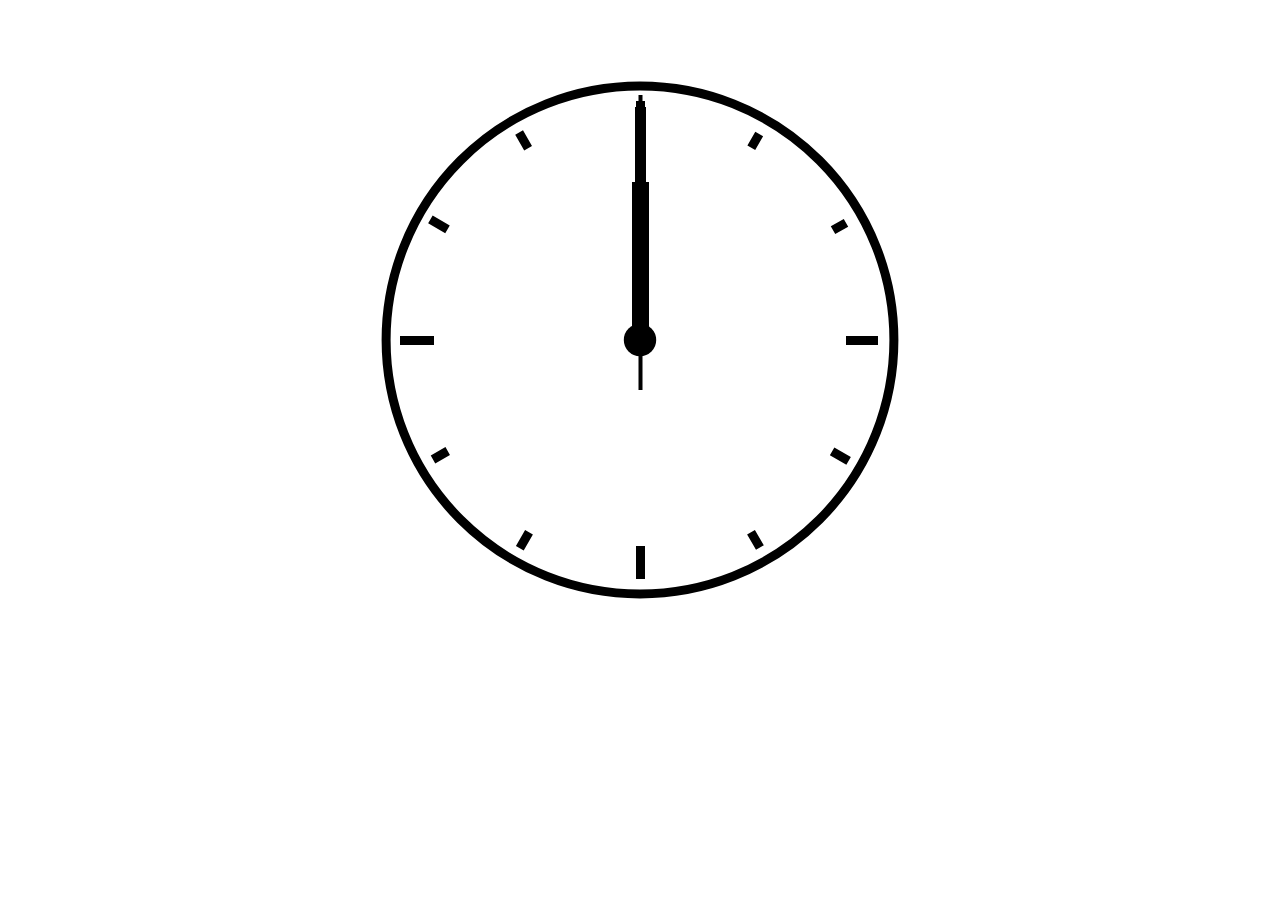
<file: clock.html>
<!DOCTYPE html>
<html lang="en-US">

<head>
    <meta charset="UTF-8">
    <meta name="viewport" content="width=device-width, initial-scale=1">
    <title>A Digital Analog Clock</title>
    <script>
    const HOURHAND = document.querySelector("#hour");
const MINUTEHAND = document.querySelector("#minute");
const SECONDHAND = document.querySelector("#second");


var date = new Date();
console.log(date);

let hr = date.getHours();
let min = date.getMinutes();
let sec = date.getSeconds();
console.log("Hour:" + hr + "Minute:" + min + "Second:" + sec);

let hrPosition = (hr*360/12) + (min*(360/60)/12);
let minPosition = (min*360/60) + (sec*(360/60)/60);
let secPosition = sec*360/60;

function runTheClock() {

	secPosition = secPosition + 6;
	minPosition = minPosition + (6/60);
	hrPosition = hrPosition + (3/360);

	HOURHAND.style.transform = "rotate(" + hrPosition + "deg)"
	MINUTEHAND.style.transform = "rotate(" + minPosition + "deg)"
	SECONDHAND.style.transform = "rotate(" + secPosition + "deg)"
}


var interval = setInterval(runTheClock, 1000);
    </script>
    <style>
        /* Layout */
.main {
    display: flex;
    padding: 2em;
    height: 90vh;
    justify-content: center;
    align-items: middle;
}

.clockbox,
#clock {
    width: 100%;
}

/* Clock styles */
.circle {
    fill: none;
    stroke: #000;
    stroke-width: 9;
    stroke-miterlimit: 10;
}

.mid-circle {
    fill: #000;
}
.hour-marks {
    fill: none;
    stroke: #000;
    stroke-width: 9;
    stroke-miterlimit: 10;
}

.hour-arm {
    fill: none;
    stroke: #000;
    stroke-width: 17;
    stroke-miterlimit: 10;
}

.minute-arm {
    fill: none;
    stroke: #000;
    stroke-width: 11;
    stroke-miterlimit: 10;
}

.second-arm {
    fill: none;
    stroke: #000;
    stroke-width: 4;
    stroke-miterlimit: 10;
}

/* Transparent box ensuring arms center properly. */
.sizing-box {
    fill: none;
}

/* Make all arms rotate around the same center point. */
/* Optional: Use transition for animation. */
#hour,
#minute,
#second {
    transform-origin: 300px 300px;
    transition: transform .5s ease-in-out;
}

    </style>
</head>

<body>
<main class="main">
    <div class="clockbox">
        <svg id="clock" xmlns="http://www.w3.org/2000/svg" width="600" height="600" viewBox="0 0 600 600">
            <g id="face">
                <circle class="circle" cx="300" cy="300" r="253.9"/>
                <path class="hour-marks" d="M300.5 94V61M506 300.5h32M300.5 506v33M94 300.5H60M411.3 107.8l7.9-13.8M493 190.2l13-7.4M492.1 411.4l16.5 9.5M411 492.3l8.9 15.3M189 492.3l-9.2 15.9M107.7 411L93 419.5M107.5 189.3l-17.1-9.9M188.1 108.2l-9-15.6"/>
                <circle class="mid-circle" cx="300" cy="300" r="16.2"/>
            </g>
            <g id="hour">
                <path class="hour-arm" d="M300.5 298V142"/>
                <circle class="sizing-box" cx="300" cy="300" r="253.9"/>
            </g>
            <g id="minute">
                <path class="minute-arm" d="M300.5 298V67"/>
                <circle class="sizing-box" cx="300" cy="300" r="253.9"/>
            </g>
            <g id="second">
                <path class="second-arm" d="M300.5 350V55"/>
                <circle class="sizing-box" cx="300" cy="300" r="253.9"/>
            </g>
        </svg>
    </div><!-- .clockbox -->
</main>

</body>

</html>
</file>
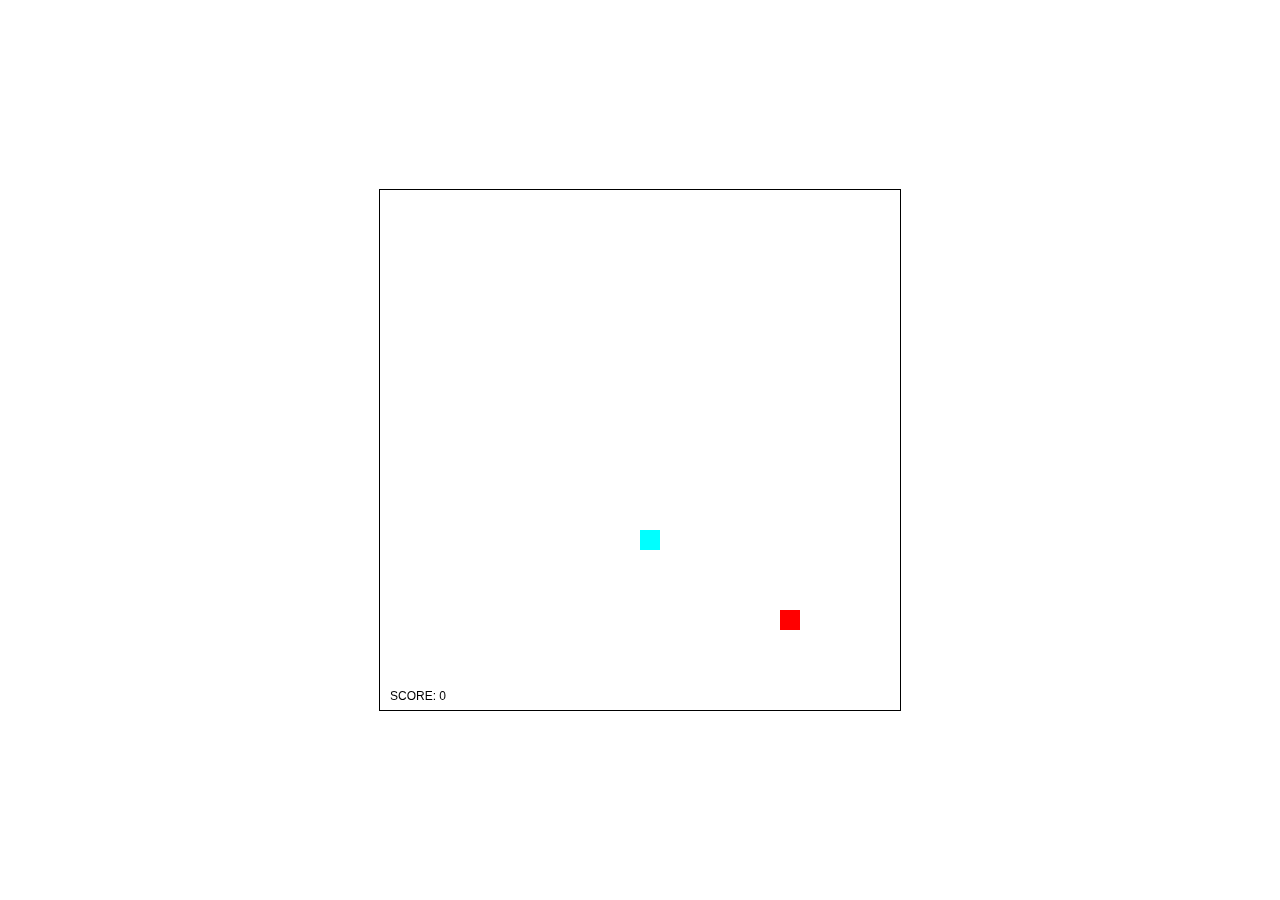
<file: game.html>
<!doctype html>
<html lang="en">
<head>
	<meta charset="UTF-8">
	<title>Simple Snake Game</title>
	
	<!-- Basic styling, centering of the canvas. -->
	<style>
	canvas {
		display: block;
		position: absolute;
		border: 1px solid #000;
		margin: auto;
		top: 0;
		bottom: 0;
		right: 0;
		left: 0;
	}
	</style>
</head>
<body>
<script>
var
/**
 * Constats
 */
COLS = 26,
ROWS = 26,
EMPTY = 0,
SNAKE = 1,
FRUIT = 2,
LEFT  = 0,
UP    = 1,
RIGHT = 2,
DOWN  = 3,
KEY_LEFT  = 37,
KEY_UP    = 38,
KEY_RIGHT = 39,
KEY_DOWN  = 40,
/**
 * Game objects
 */
canvas,	  /* HTMLCanvas */
ctx,	  /* CanvasRenderingContext2d */
keystate, /* Object, used for keyboard inputs */
frames,   /* number, used for animation */
score;	  /* number, keep track of the player score */
/**
 * Grid datastructor, usefull in games where the game world is
 * confined in absolute sized chunks of data or information.
 * 
 * @type {Object}
 */
grid = {
	width: null,  /* number, the number of columns */
	height: null, /* number, the number of rows */
	_grid: null,  /* Array<any>, data representation */
	/**
	 * Initiate and fill a c x r grid with the value of d
	 * @param  {any}    d default value to fill with
	 * @param  {number} c number of columns
	 * @param  {number} r number of rows
	 */
	init: function(d, c, r) {
		this.width = c;
		this.height = r;
		this._grid = [];
		for (var x=0; x < c; x++) {
			this._grid.push([]);
			for (var y=0; y < r; y++) {
				this._grid[x].push(d);
			}
		}
	},
	/**
	 * Set the value of the grid cell at (x, y)
	 * 
	 * @param {any}    val what to set
	 * @param {number} x   the x-coordinate
	 * @param {number} y   the y-coordinate
	 */
	set: function(val, x, y) {
		this._grid[x][y] = val;
	},
	/**
	 * Get the value of the cell at (x, y)
	 * 
	 * @param  {number} x the x-coordinate
	 * @param  {number} y the y-coordinate
	 * @return {any}   the value at the cell
	 */
	get: function(x, y) {
		return this._grid[x][y];
	}
}
/**
 * The snake, works as a queue (FIFO, first in first out) of data
 * with all the current positions in the grid with the snake id
 * 
 * @type {Object}
 */
snake = {
	direction: null, /* number, the direction */
	last: null,		 /* Object, pointer to the last element in
						the queue */
	_queue: null,	 /* Array<number>, data representation*/
	/**
	 * Clears the queue and sets the start position and direction
	 * 
	 * @param  {number} d start direction
	 * @param  {number} x start x-coordinate
	 * @param  {number} y start y-coordinate
	 */
	init: function(d, x, y) {
		this.direction = d;
		this._queue = [];
		this.insert(x, y);
	},
	/**
	 * Adds an element to the queue
	 * 
	 * @param  {number} x x-coordinate
	 * @param  {number} y y-coordinate
	 */
	insert: function(x, y) {
		// unshift prepends an element to an array
		this._queue.unshift({x:x, y:y});
		this.last = this._queue[0];
	},
	/**
	 * Removes and returns the first element in the queue.
	 * 
	 * @return {Object} the first element
	 */
	remove: function() {
		// pop returns the last element of an array
		return this._queue.pop();
	}
};
/**
 * Set a food id at a random free cell in the grid
 */
function setFood() {
	var empty = [];
	// iterate through the grid and find all empty cells
	for (var x=0; x < grid.width; x++) {
		for (var y=0; y < grid.height; y++) {
			if (grid.get(x, y) === EMPTY) {
				empty.push({x:x, y:y});
			}
		}
	}
	// chooses a random cell
	var randpos = empty[Math.round(Math.random()*(empty.length - 1))];
	grid.set(FRUIT, randpos.x, randpos.y);
}
/**
 * Starts the game
 */
function main() {
	// create and initiate the canvas element
	canvas = document.createElement("canvas");
	canvas.width = COLS*20;
	canvas.height = ROWS*20;
	ctx = canvas.getContext("2d");
	// add the canvas element to the body of the document
	document.body.appendChild(canvas);
	// sets an base font for bigger score display
	ctx.font = "12px Helvetica";
	frames = 0;
	keystate = {};
	// keeps track of the keybourd input
	document.addEventListener("keydown", function(evt) {
		keystate[evt.keyCode] = true;
	});
	document.addEventListener("keyup", function(evt) {
		delete keystate[evt.keyCode];
	});
	// intatiate game objects and starts the game loop
	init();
	loop();
}
/**
 * Resets and inits game objects
 */
function init() {
	score = 0;
	grid.init(EMPTY, COLS, ROWS);
	var sp = {x:Math.floor(COLS/2), y:ROWS-1};
	snake.init(UP, sp.x, sp.y);
	grid.set(SNAKE, sp.x, sp.y);
	setFood();
}
/**
 * The game loop function, used for game updates and rendering
 */
function loop() {
	update();
	draw();
	// When ready to redraw the canvas call the loop function
	// first. Runs about 60 frames a second
	window.requestAnimationFrame(loop, canvas);
}
/**
 * Updates the game logic
 */
function update() {
	frames++;
	// changing direction of the snake depending on which keys
	// that are pressed
	if (keystate[KEY_LEFT] && snake.direction !== RIGHT) {
		snake.direction = LEFT;
	}
	if (keystate[KEY_UP] && snake.direction !== DOWN) {
		snake.direction = UP;
	}
	if (keystate[KEY_RIGHT] && snake.direction !== LEFT) {
		snake.direction = RIGHT;
	}
	if (keystate[KEY_DOWN] && snake.direction !== UP) {
		snake.direction = DOWN;
	}
	// each five frames update the game state.
	if (frames%5 === 0) {
		// pop the last element from the snake queue i.e. the
		// head
		var nx = snake.last.x;
		var ny = snake.last.y;
		// updates the position depending on the snake direction
		switch (snake.direction) {
			case LEFT:
				nx--;
				break;
			case UP:
				ny--;
				break;
			case RIGHT:
				nx++;
				break;
			case DOWN:
				ny++;
				break;
		}
		// checks all gameover conditions
		if (0 > nx || nx > grid.width-1  ||
			0 > ny || ny > grid.height-1 ||
			grid.get(nx, ny) === SNAKE
		) {
			return init();
		}
		// check wheter the new position are on the fruit item
		if (grid.get(nx, ny) === FRUIT) {
			// increment the score and sets a new fruit position
			score++;
			setFood();
		} else {
			// take out the first item from the snake queue i.e
			// the tail and remove id from grid
			var tail = snake.remove();
			grid.set(EMPTY, tail.x, tail.y);
		}
		// add a snake id at the new position and append it to 
		// the snake queue
		grid.set(SNAKE, nx, ny);
		snake.insert(nx, ny);
	}
}
/**
 * Render the grid to the canvas.
 */
function draw() {
	// calculate tile-width and -height
	var tw = canvas.width/grid.width;
	var th = canvas.height/grid.height;
	// iterate through the grid and draw all cells
	for (var x=0; x < grid.width; x++) {
		for (var y=0; y < grid.height; y++) {
			// sets the fillstyle depending on the id of
			// each cell
			switch (grid.get(x, y)) {
				case EMPTY:
					ctx.fillStyle = "#fff";
					break;
				case SNAKE:
					ctx.fillStyle = "#0ff";
					break;
				case FRUIT:
					ctx.fillStyle = "#f00";
					break;
			}
			ctx.fillRect(x*tw, y*th, tw, th);
		}
	}
	// changes the fillstyle once more and draws the score
	// message to the canvas
	ctx.fillStyle = "#000";
	ctx.fillText("SCORE: " + score, 10, canvas.height-10);
}
// start and run the game
main();
</script>
</body>
</html>
</file>
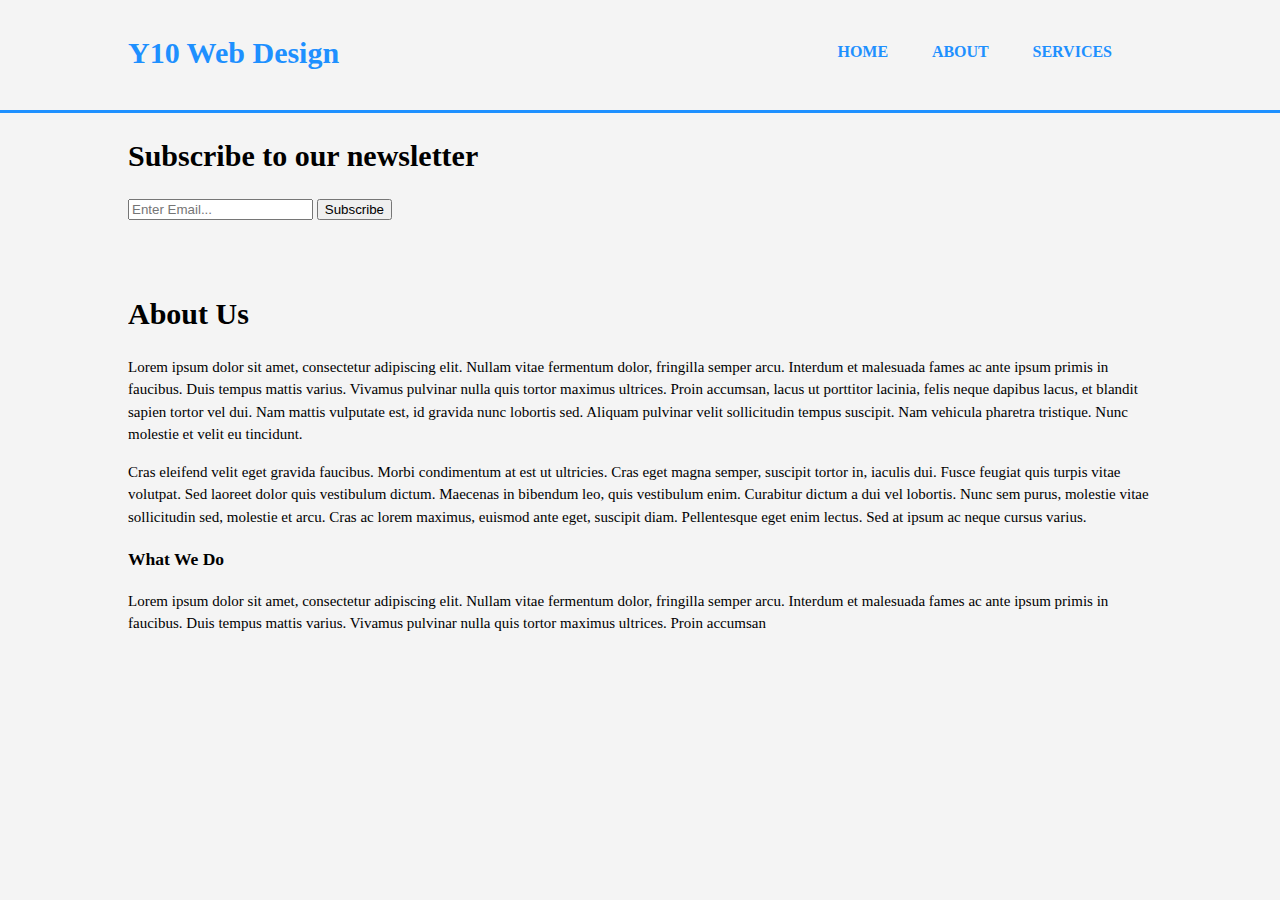
<file: pages/about.html>
<html>
    <head>
        <meta charset="utf-8">
		<meta name="viewport" content = "width=device-width">
		<meta name="description" content="Year 10 Web Design Unit">
		<meta name="keywords" content="Initial HTML and CSS trial">
		<meta name="author" content="Eugene Ye">
        <title> Y10Web </title>
        <link rel="stylesheet" href="../styles/main.css">
    </head>
   <div style="background-image:url('https://wallpapertag.com/wallpaper/full/f/7/7/143274-free-computer-science-wallpaper-1920x1200.jpg');">
    	<body>
            <header>
                <div class="container">
                    <div id="branding">
                        <h1><span class="highlight">Y10 Web Design</span></h1>
                    </div>
                    <nav>
                        <ul>
                            <li class="current">
                                <a href="../index.html">Home</a>
                                <a href="pages/about.html">About</a>
                                <a href="services.html">Services</a>
                            </li>
                        </ul>
                    </nav>
                </div>
            </header>  
            
            <section id="newsletter">
			<div class="container">
				<h1> Subscribe to our newsletter</h1>
				<form>
					<input type="email" placeholder="Enter Email...">
					<button type="submit" class = "button_1"> Subscribe</button>
				</form>
			</div>
		</section>

		<section id="main">
			<div class="container">
				<article id="main-col">
					<h1 class="page-title">
						About Us
					</h1>
						<p>Lorem ipsum dolor sit amet, consectetur adipiscing elit. Nullam vitae fermentum dolor, fringilla semper arcu. Interdum et malesuada fames ac ante ipsum primis in faucibus. Duis tempus mattis varius. Vivamus pulvinar nulla quis tortor maximus ultrices. Proin accumsan, lacus ut porttitor lacinia, felis neque dapibus lacus, et blandit sapien tortor vel dui. Nam mattis vulputate est, id gravida nunc lobortis sed. Aliquam pulvinar velit sollicitudin tempus suscipit. Nam vehicula pharetra tristique. Nunc molestie et velit eu tincidunt.<p>

						<p>Cras eleifend velit eget gravida faucibus. Morbi condimentum at est ut ultricies. Cras eget magna semper, suscipit tortor in, iaculis dui. Fusce feugiat quis turpis vitae volutpat. Sed laoreet dolor quis vestibulum dictum. Maecenas in bibendum leo, quis vestibulum enim. Curabitur dictum a dui vel lobortis. Nunc sem purus, molestie vitae sollicitudin sed, molestie et arcu. Cras ac lorem maximus, euismod ante eget, suscipit diam. Pellentesque eget enim lectus. Sed at ipsum ac neque cursus varius.</p>
				</article>

				<aside id="sidebar">
					<div class="dark">
						<h3> What We Do</h3>
							<p>Lorem ipsum dolor sit amet, consectetur adipiscing elit. Nullam vitae fermentum dolor, fringilla semper arcu. Interdum et malesuada fames ac ante ipsum primis in faucibus. Duis tempus mattis varius. Vivamus pulvinar nulla quis tortor maximus ultrices. Proin accumsan</p>
					</div>
				</aside>
			</div>
		</section>
       </body>
    </div>
</html>
</file>
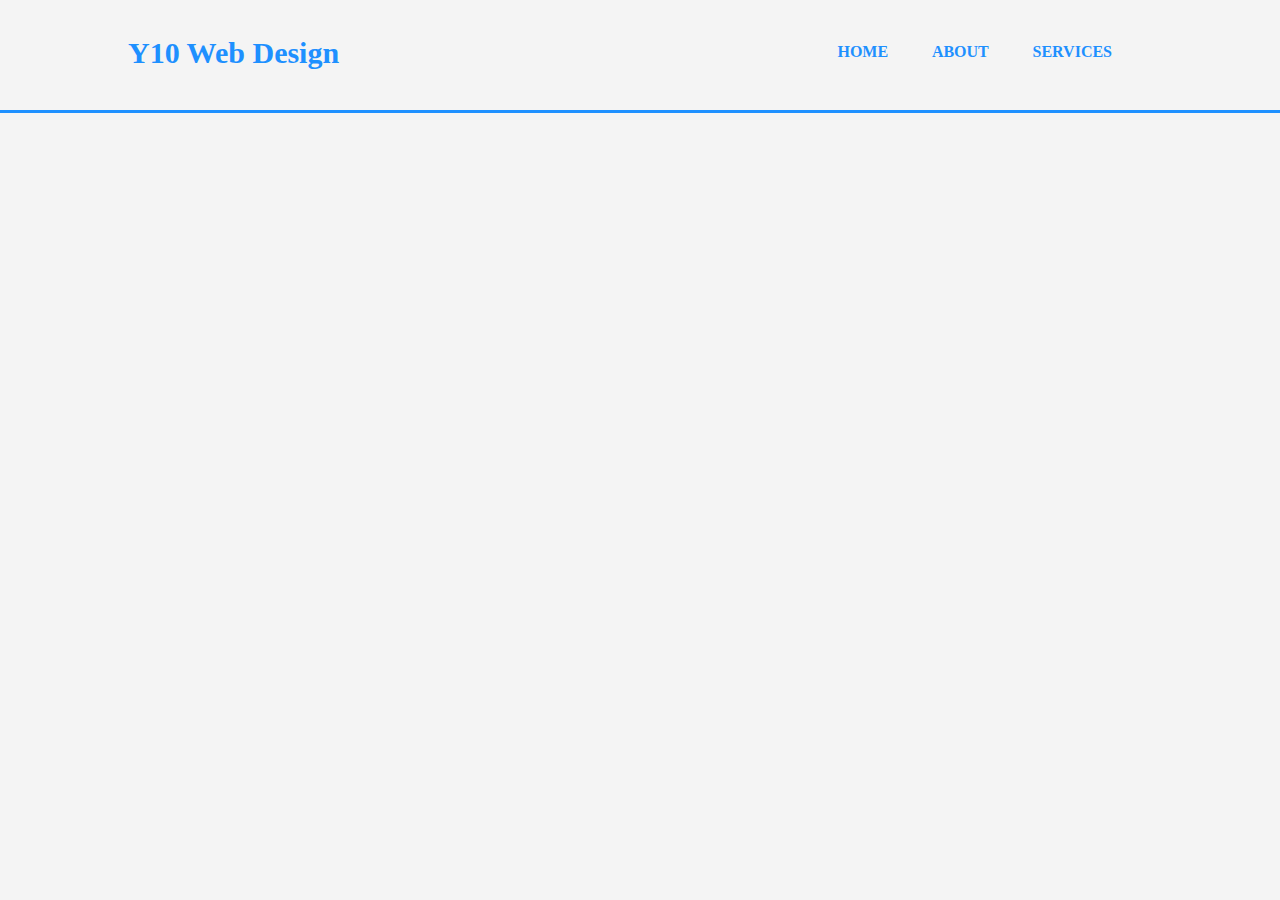
<file: pages/services.html>
<html>
    <head>
        <meta charset="utf-8">
		<meta name="viewport" content = "width=device-width">
		<meta name="description" content="Year 10 Web Design Unit">
		<meta name="keywords" content="Initial HTML and CSS trial">
		<meta name="author" content="Eugene Ye">
        <title> Y10Web </title>
        <link rel="stylesheet" href="../styles/main.css">
    </head>
   <div style="background-image:url('https://wallpapertag.com/wallpaper/full/f/7/7/143274-free-computer-science-wallpaper-1920x1200.jpg');">
    	<body>
            <header>
                <div class="container">
                    <div id="branding">
                        <h1><span class="highlight">Y10 Web Design</span></h1>
                    </div>
                    <nav>
                        <ul>
                            <li class="current">
                                <a href="../index.html">Home</a>
                                <a href="about.html">About</a>
                                <a href="services.html">Services</a>
                            </li>
                        </ul>
                    </nav>
                </div>
            </header>        
       </body>
    </div>
</html>
</file>
<file: styles/main.css>
body{
	/*font font-family: Arial, Helvetica, sans-serif;
	font-size: 15px;
	line-height: 1.5;*/
	font: 15px/1.5 Bodoni;
	padding: 0;
	margin: 0;
	background-color: #f4f4f4;
}

/* Global */
	.container {
		width: 80%;
		margin: auto;
		overflow: hidden;
        font: 15px/1.5 Bodoni;
        padding-bottom: 35;
	}

	ul{
		margin:0;
		padding: 0;
	}

/* Header */
	header {
		padding-top: 30px;
		min-height: 70px;
		border-bottom: #1E90FF 3px solid;
		font-size: 40px;
	}

	header a{
		color: #ffffff;
		text-decoration: none;
		text-transform: uppercase;
		font-size: 16px; 
		padding: 20px;
	}

	header li{
		float: left;
		display: inline;
		padding: 0 20px 0 20px
	}

	header #branding {
		float: left;
	}

	header #branding h1{
        margin: 0;	
    }

	header nav{
		float: right;
		margin-top: 10px;
	}

	header .highlight, header .current a{
		color: #1E90FF;
		font-weight: bold;
	}

	header a:hover{
		color: #cccccc
		font-weight: bold;
	}
/*Showcase*/
	#showcase{
		min-height: 200px;
		background: url('../img/showcase.jpg') no-repeat 0 -400px;
		text-align: center;
		color: #ffffff;
	}

	#showcase h1{
		margin-top: 20px;
		font-size: 55px;
	}
	#showcase p{
		font-size: 20px;
	}

/* Image */

    img{
        transition: all 0.5s;
        margin-top: 100;    
    }

    img:hover{
        transform: scale(1.25);
    }

    footer {
            padding: 20px;
            margin-top: 20px;
            color: #ffffff;
            background-color: #1E90FF;
            text-align: center;
        }

/* Email */
    .email {
        border-radius: 15px;
        padding: 10px 18px;
        font-size: 24px;

    }
/* Button */
    .button {
      display: inline-block;
      padding: 15px 25px;
      font-size: 24px;
      cursor: pointer;
      text-align: center;
      text-decoration: none;
      outline: none;
      color: #fff;
      background-color: #1E90FF;
      border: none;
      border-radius: 15px;
    }

    .button:hover {background-color: #015EFE}

    .button:active {
      background-color: #1E90FF;
      transform: translateY(4px);
    }
/* Boxes */

    #boxes {
            margin-top: 28px;
            align-content: center;
        }

        #boxes .box {
            float: left;
            text-align: center;
            width: 30%;
            padding: 10px
        }

        #boxes .box img{
            width: 90px;
        }
}
</file>
